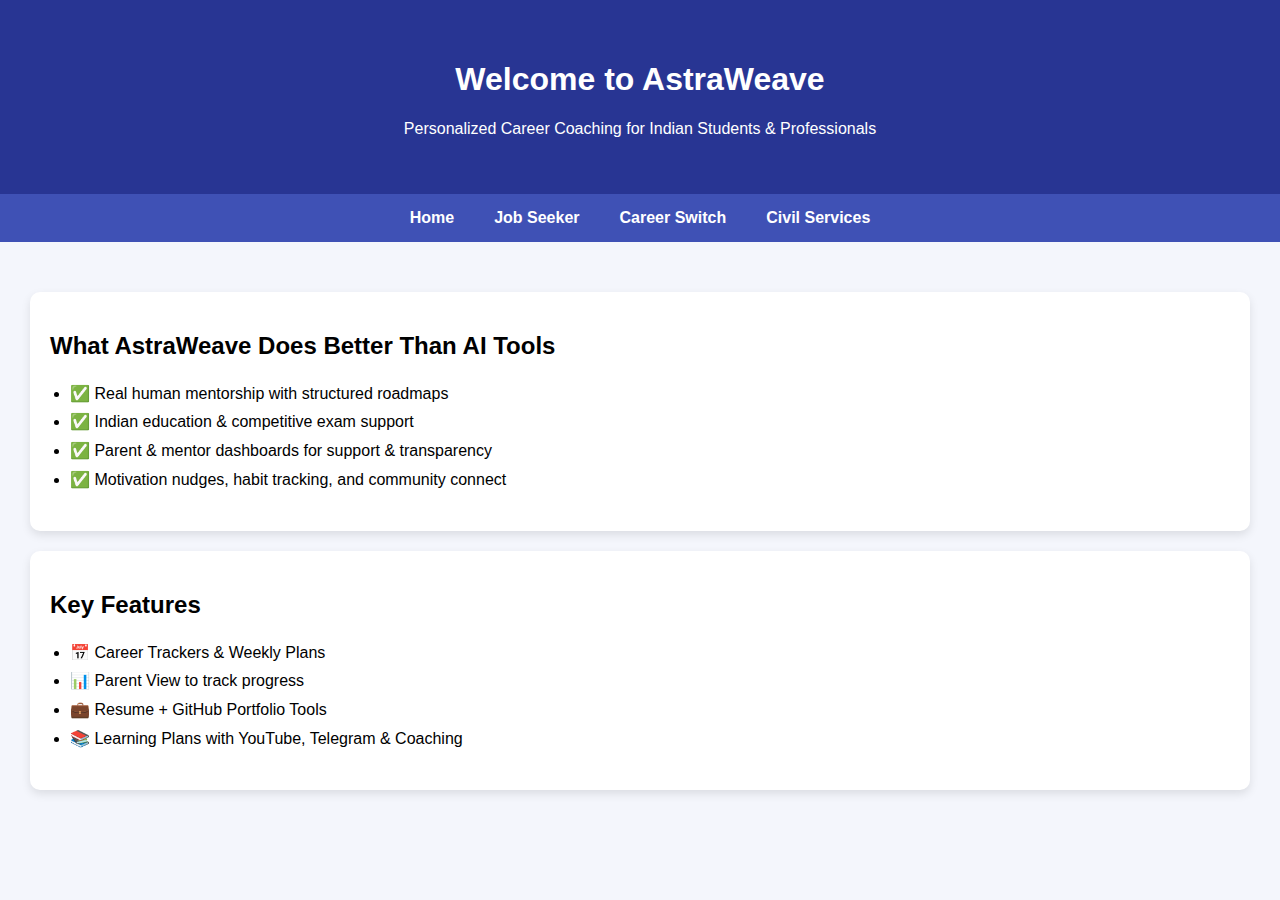
<file: index.html>
<!DOCTYPE html>
<html lang="en">
<head>
  <meta charset="UTF-8" />
  <meta name="viewport" content="width=device-width, initial-scale=1.0"/>
  <title>AstraWeave - Empowering Careers</title>
  <style>
    body {
      font-family: 'Segoe UI', sans-serif;
      margin: 0;
      background-color: #f4f6fc;
      overflow-x: hidden;
    }

    header {
      background-color: #283593;
      color: white;
      padding: 40px 20px;
      text-align: center;
      animation: fadeIn 1s ease-out;
    }

    nav {
      display: flex;
      justify-content: center;
      background-color: #3f51b5;
      animation: slideDown 1s ease-out;
    }

    nav a {
      color: white;
      padding: 15px 20px;
      text-decoration: none;
      font-weight: bold;
      transition: background-color 0.3s ease-in-out;
    }

    nav a:hover {
      background-color: #303f9f;
    }

    section {
      display: none;
      padding: 30px;
      animation: fadeIn 0.5s ease-out;
    }

    section.active {
      display: block;
    }

    ul {
      line-height: 1.8;
      padding-left: 20px;
    }

    .box {
      background: white;
      margin: 20px 0;
      padding: 20px;
      border-radius: 10px;
      box-shadow: 0 4px 10px rgba(0,0,0,0.1);
      animation: fadeInUp 1s ease-out;
    }

    @keyframes fadeIn {
      0% { opacity: 0; }
      100% { opacity: 1; }
    }

    @keyframes slideDown {
      0% { transform: translateY(-100%); opacity: 0; }
      100% { transform: translateY(0); opacity: 1; }
    }

    @keyframes fadeInUp {
      0% { opacity: 0; transform: translateY(20px); }
      100% { opacity: 1; transform: translateY(0); }
    }
  </style>
</head>
<body>

<header>
  <h1>Welcome to AstraWeave</h1>
  <p>Personalized Career Coaching for Indian Students & Professionals</p>
</header>

<nav>
  <a href="#" onclick="showTab('home')">Home</a>
  <a href="#" onclick="showTab('job')">Job Seeker</a>
  <a href="#" onclick="showTab('switch')">Career Switch</a>
  <a href="#" onclick="showTab('civil')">Civil Services</a>
</nav>

<!-- Home -->
<section id="home" class="active">
  <div class="box">
    <h2>What AstraWeave Does Better Than AI Tools</h2>
    <ul>
      <li>✅ Real human mentorship with structured roadmaps</li>
      <li>✅ Indian education & competitive exam support</li>
      <li>✅ Parent & mentor dashboards for support & transparency</li>
      <li>✅ Motivation nudges, habit tracking, and community connect</li>
    </ul>
  </div>
  <div class="box">
    <h2>Key Features</h2>
    <ul>
      <li>📅 Career Trackers & Weekly Plans</li>
      <li>📊 Parent View to track progress</li>
      <li>💼 Resume + GitHub Portfolio Tools</li>
      <li>📚 Learning Plans with YouTube, Telegram & Coaching</li>
    </ul>
  </div>
</section>

<!-- Scenario 1 -->
<section id="job">
  <div class="box">
    <h2>Scenario 1: B.Tech Student → Tech Job</h2>
    <p><strong>Goal:</strong> Land a tech job by 2026</p>
    <ul>
      <li>📌 Weekly LeetCode + DSA Challenges</li>
      <li>🗂 GitHub Projects + Resume Checkpoints</li>
      <li>📊 Tracker: Internships, Certifications, and Referrals</li>
      <li>👨‍👩‍👦 Parent dashboard to view effort and motivation</li>
    </ul>
  </div>
</section>

<!-- Scenario 2 -->
<section id="switch">
  <div class="box">
    <h2>Scenario 2: IT Professional → Data Scientist</h2>
    <p><strong>Goal:</strong> Transition into data science within 9 months</p>
    <ul>
      <li>📈 Curated AI/ML, SQL, Python study plans</li>
      <li>🛠 Project workspace with milestone guidance</li>
      <li>📋 Resume revamp and role targeting support</li>
      <li>🧭 Accountability nudges for career switchers</li>
    </ul>
  </div>
</section>

<!-- Scenario 3 -->
<section id="civil">
  <div class="box">
    <h2>Scenario 3: B.Tech + Civil Services</h2>
    <p><strong>Goal:</strong> Crack TSPSC Group 1 while pursuing B.Tech</p>
    <ul>
      <li>📚 Dual planner: Academic + GS subjects</li>
      <li>⏱ Timer tools, Daily streak tracker</li>
      <li>📖 Booklist, coaching suggestions, past year question analysis</li>
      <li>👨‍👩‍👦 Progress visibility for parents and teachers</li>
    </ul>
  </div>
</section>

<script>
  function showTab(id) {
    document.querySelectorAll('section').forEach(section => {
      section.classList.remove('active');
    });
    document.getElementById(id).classList.add('active');
  }
</script>

</body>
</html>
</file>
